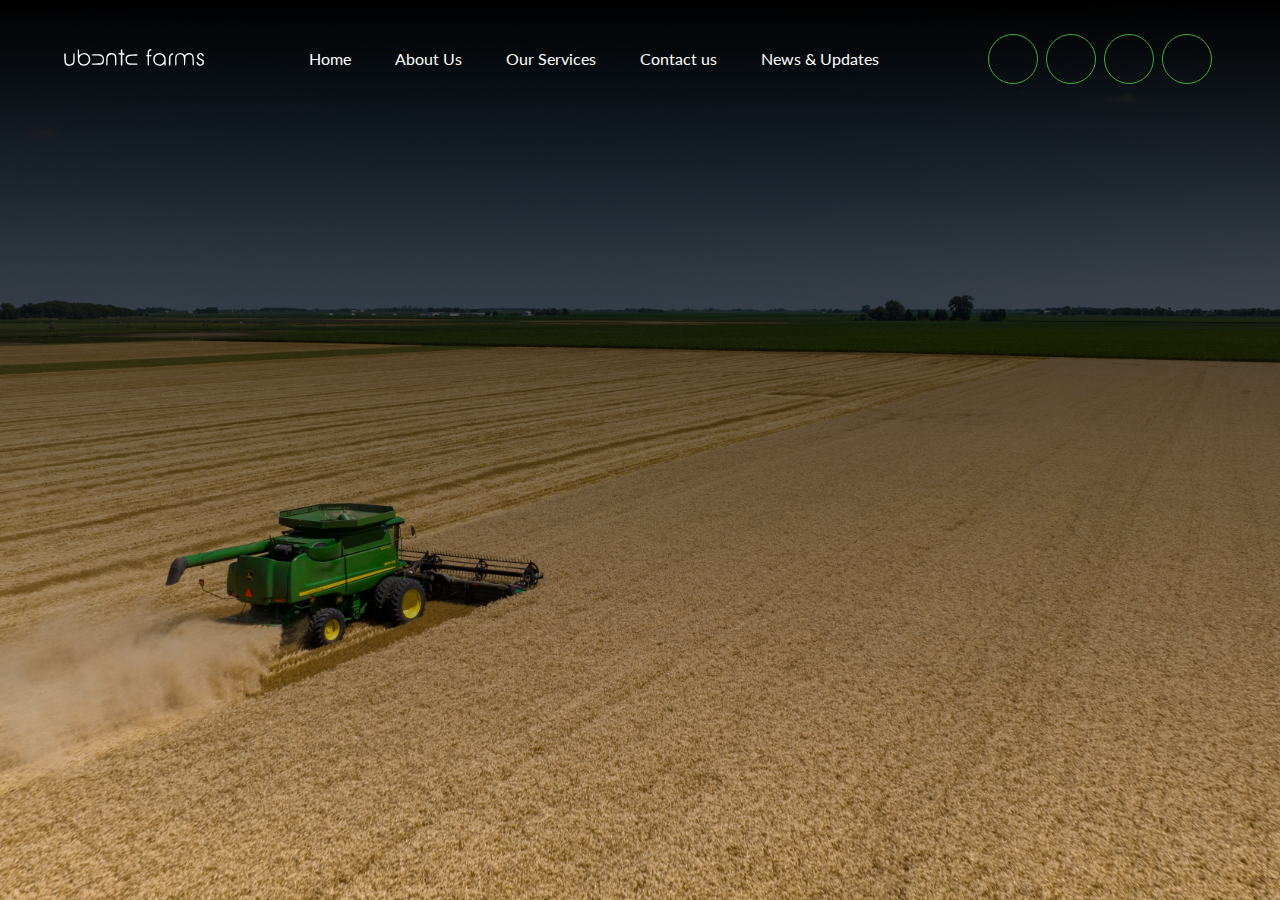
<file: index.html>
<!DOCTYPE html>
<html lang="en">
  <head>
    <meta charset="UTF-8" />
    <meta name="viewport" content="width=device-width, initial-scale=1.0" />
    <link
      rel="stylesheet"
      href="https://cdnjs.cloudflare.com/ajax/libs/font-awesome/6.4.2/css/all.min.css"
      integrity="sha512-z3gLpd7yknf1YoNbCzqRKc4qyor8gaKU1qmn+CShxbuBusANI9QpRohGBreCFkKxLhei6S9CQXFEbbKuqLg0DA=="
      crossorigin="anonymous"
      referrerpolicy="no-referrer"
    />
    <link rel="stylesheet" href="Agric.css" />
    <title>Agric Website</title>
  </head>
  <body>
    <header id="banner">
      <div class="container">
        <!-- <div class="contact-info">
            <div class="contact-item">
                <i class="fa-solid fa-envelope"></i>
                <p>email@example.com</p>
            </div>
            <div class="contact-item">
                <i class="fa-solid fa-phone"></i>
                <p>(123) 456-7890</p>
            </div> -->
        <a href="index.html"
          ><img src="Images/Group.svg" class="logo" alt="logo"/></a>
          <nav class="nav-links">
            <ul>
                <li><a href="#">Home</a></li>
                <li><a href="#">About Us</a></li>
                <li><a href="#">Our Services</a></li>
                <li><a href="#">Contact us</a></li>
                <li><a href="#">News & Updates</a></li>
              </ul>
          </nav>
          <div class="social-media-icons">
            <i class="fa-brands fa-facebook-f"></i>
            <i class="fa-brands fa-twitter"></i>
            <i class="fa-brands fa-youtube"></i>
            <i class="fa-brands fa-google-plus-g"></i>
          </div>
      </div>
    </header>
  </body>
</html>
</file>
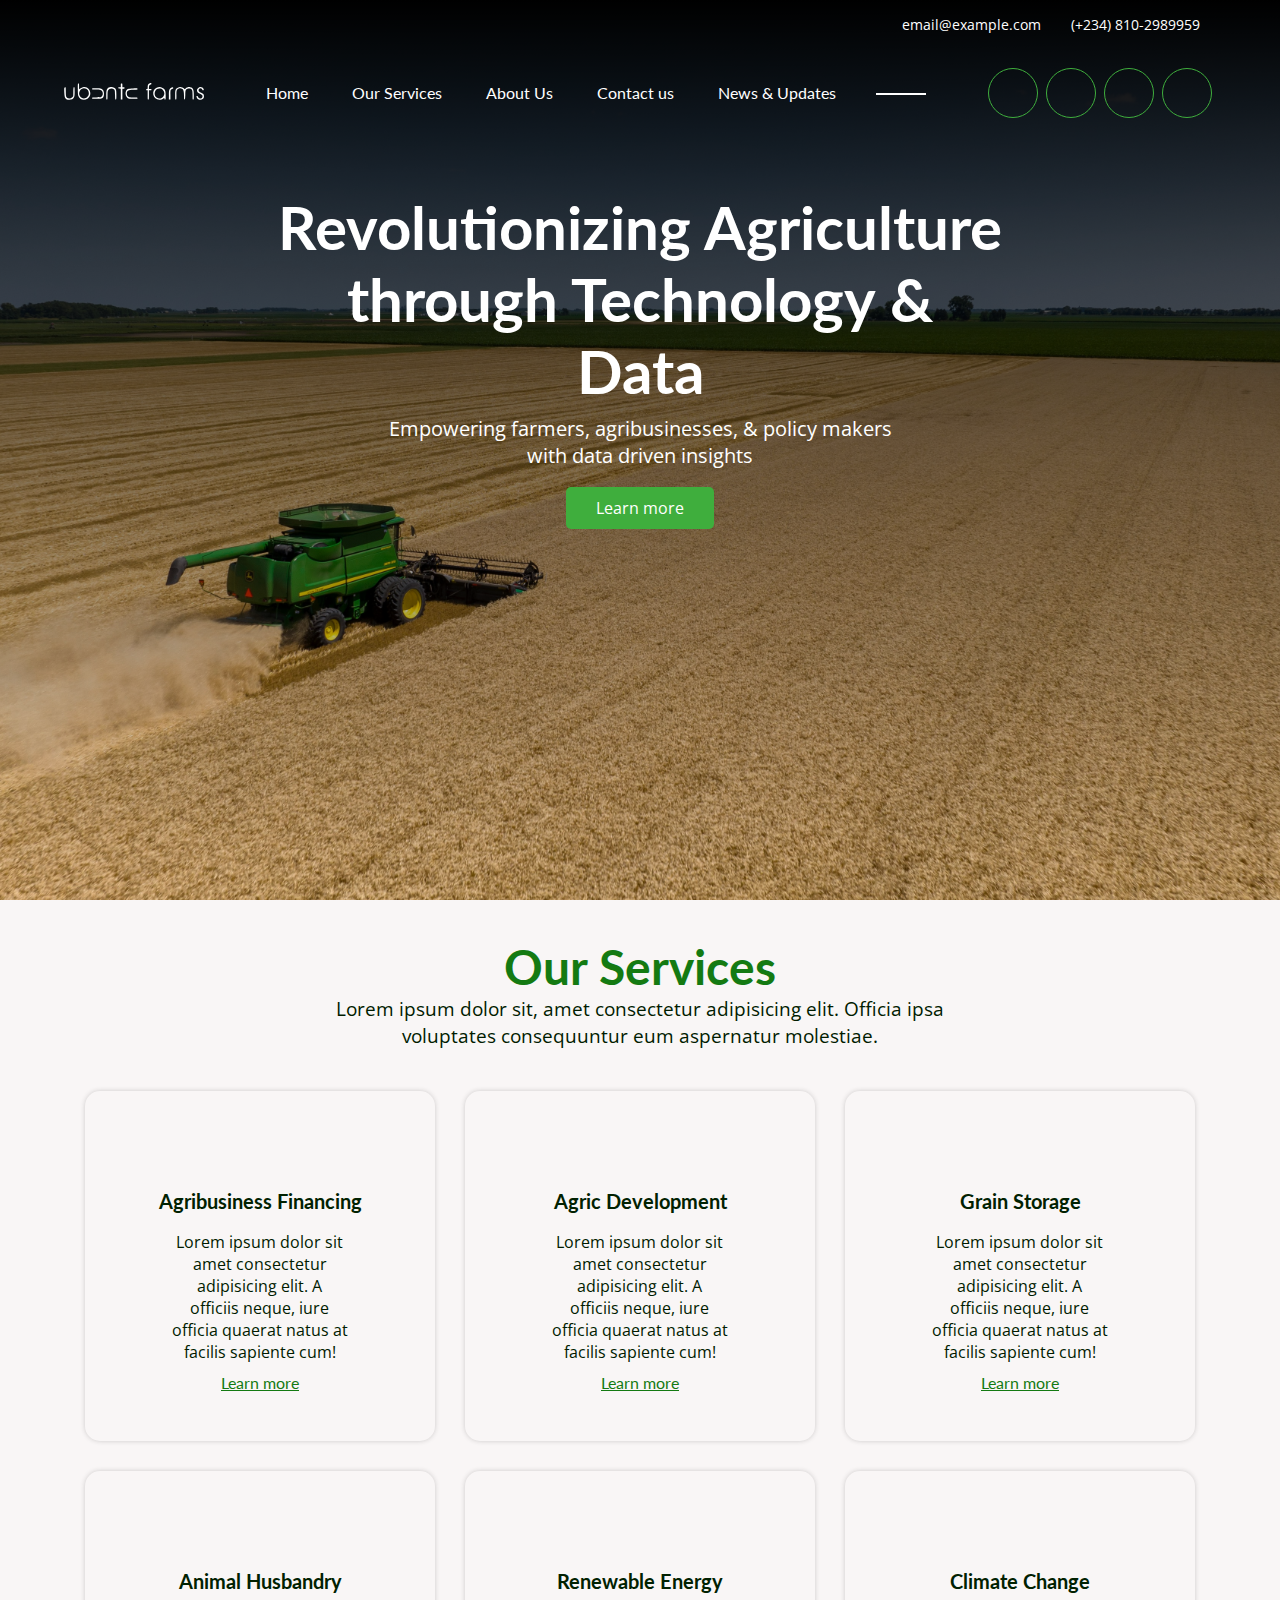
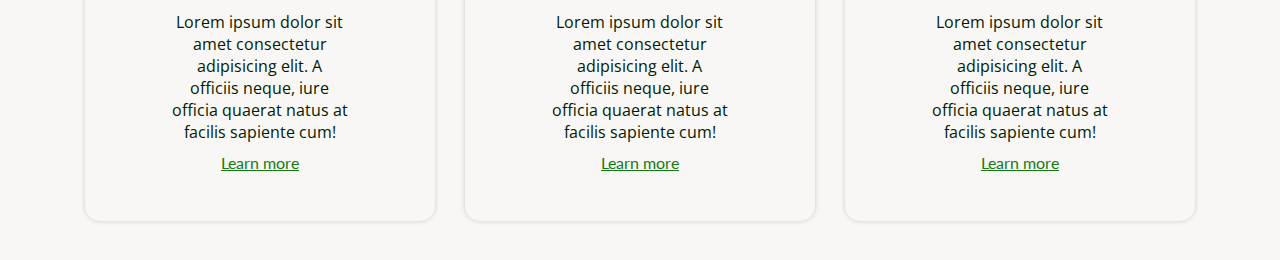
<file: Home/index.html>
<!DOCTYPE html>
<html lang="en">
  <head>
    <meta charset="UTF-8" />
    <meta name="viewport" content="width=device-width, initial-scale=1.0" />
    <!--font Awesome link-->
    <link
      rel="stylesheet"
      href="https://cdnjs.cloudflare.com/ajax/libs/font-awesome/6.4.2/css/all.min.css"
      integrity="sha512-z3gLpd7yknf1YoNbCzqRKc4qyor8gaKU1qmn+CShxbuBusANI9QpRohGBreCFkKxLhei6S9CQXFEbbKuqLg0DA=="
      crossorigin="anonymous"
      referrerpolicy="no-referrer"
    />
    <link rel="stylesheet" href="Agric.css" />
    <title>Agric Website</title>
  </head>
  <body>
    <header id="banner">
      <div class="contact-info">
        <div class="contact-item">
          <a href="#">
            <i class="fas fa-envelope"></i>
          </a>
          <p>email@example.com</p>
        </div>
        <div class="contact-item">
          <i class="fa-solid fa-phone"></i>
          <p>(+234) 810-2989959</p>
        </div>
      </div>
      <div class="container">
        <a href="index.html"
          ><img src="Images/Group.svg" class="logo" alt="logo"
        /></a>
        <nav class="nav-links">
          <ul>
            <li><a href="index.html">Home</a></li>
            <li><a href="#">Our Services</a></li>
            <li><a href="#">About Us</a></li>
            <li><a href="#">Contact us</a></li>
            <li><a href="#">News & Updates</a></li>
            <li class="separator"><span></span></li>
          </ul>
        </nav>
        <div class="social-media-icons">
          <a href="#"><i class="fa-brands fa-facebook-f"></i></a>
          <a href="#"><i class="fa-brands fa-twitter"></i></a>
          <a href="#"><i class="fa-brands fa-youtube"></i></a>
          <a href="#"><i class="fa-brands fa-google-plus-g"></i></a>
        </div>
      </div>
      <div class="header-text">
        <h1>
          Revolutionizing Agriculture <br />
          through Technology & <br />
          Data
        </h1>
        <p>
          Empowering farmers, agribusinesses, & policy makers <br />
          with data driven insights
        </p>
        <button class="hero-btn">
          Learn more <i class="fa-solid fa-chevron-right"></i>
        </button>
      </div>
    </header>

    <!--Services section of the Website (I decided to do the services on top of the About Us section)-->

    <section class="service-container">
      <div class="service-wrapper">
        <div class="service">
          <h1>Our Services</h1>
          <p style="font-size: 1.2rem;"> Lorem ipsum dolor sit, amet consectetur adipisicing elit. Officia ipsa voluptates consequuntur eum aspernatur molestiae.</p>
          <div class="cards">
            <div class="card">
              <i class="fa-solid fa-money-bill-wheat"></i>
              <h2>Agribusiness Financing</h2>
              <p>Lorem ipsum dolor sit amet consectetur adipisicing elit. A officiis neque, iure officia quaerat natus at facilis sapiente cum!</p>
              <a href="#">Learn more</a>
            </div>

            <div class="card">
              <i class="fa-solid fa-tractor"></i>
              <h2>Agric Development</h2>
              <p>Lorem ipsum dolor sit amet consectetur adipisicing elit. A officiis neque, iure officia quaerat natus at facilis sapiente cum!</p>
              <a href="#">Learn more</a>
            </div>

            <div class="card">
              <i class="fa-solid fa-building-wheat"></i>
              <h2>Grain Storage</h2>
              <p>Lorem ipsum dolor sit amet consectetur adipisicing elit. A officiis neque, iure officia quaerat natus at facilis sapiente cum!</p>
              <a href="#">Learn more</a>
            </div>

            <div class="card">
              <i class="fa-solid fa-cow"></i>
              <h2>Animal Husbandry</h2>
              <p>Lorem ipsum dolor sit amet consectetur adipisicing elit. A officiis neque, iure officia quaerat natus at facilis sapiente cum!</p>
              <a href="#">Learn more</a>
            </div>

            <div class="card">
              <i class="fa-solid fa-fan"></i>
              <h2>Renewable Energy</h2>
              <p>Lorem ipsum dolor sit amet consectetur adipisicing elit. A officiis neque, iure officia quaerat natus at facilis sapiente cum!</p>
              <a href="#">Learn more</a>
            </div>

            <div class="card">
              <i class="fa-solid fa-arrows-spin"></i>
              <h2>Climate Change</h2>
              <p>Lorem ipsum dolor sit amet consectetur adipisicing elit. A officiis neque, iure officia quaerat natus at facilis sapiente cum!</p>
              <a href="#">Learn more</a>
            </div>
          </div>
        </div>
      </div>
    </section>
  </body>
</html>
</file>
<file: Agric.css>
@import url("https://fonts.googleapis.com/css2?family=Lato&family=Open+Sans&display=swap");

* {
  box-sizing: border-box;
  margin: 0;
  padding: 0;
}

#banner {
  background: linear-gradient(to bottom, #000000, transparent),
    url(Images/james-baltz-Gpt_SZ9yZlw-unsplash.jpg);
  background-size: cover;
  background-position: center;
  height: 100vh;
  position: relative;
  overflow: hidden;
}

li,
a,
button {
  font-family: "Lato", sans-serif;
  font-weight: 400;
  font-size: 16px;
  color: #fff;
  text-decoration: none;
  list-style: none;
}

.logo {
  width: 140px;
}

.container {
  display: flex;
  justify-content: space-between;
  align-items: center;
  max-width: 1500px;
  padding: 30px 5%;
  flex-direction: row;
}

.nav-links li {
  display: inline-block;
  padding: 0 20px;
}

.nav-links li a {
  transition: all o.3s ease 0s;
}

.nav-links li a:hover {
  color: #3fae3d;
}

.social-media-icons {
  display: flex;
}

.social-media-icons i {
  width: 50px;
  height: 50px;
  border: 1px solid #3fae3d;
  border-radius: 50%;
  margin: 4px;
  display: flex;
  align-items: center;
  justify-content: center;
  color: white;
  font-size: 16px;
  cursor: pointer;
}
</file>
<file: Home/Agric.css>
@import url("https://fonts.googleapis.com/css2?family=Lato&family=Open+Sans&display=swap");

* {
  box-sizing: border-box;
  margin: 0;
  padding: 0;
}

#banner {
  background: linear-gradient(to bottom, #000000, transparent),
    url(Images/james-baltz-Gpt_SZ9yZlw-unsplash.jpg);
  background-size: cover;
  background-position: center;
  height: 100vh;
  position: relative;
  overflow: hidden;
  animation: change 10s infinite ease-in-out;
}

/* @keyframes change{
  0%
  {
    background-image:linear-gradient(to bottom, #000000, transparent), url(Images/pexels-mark-stebnicki-2889442.jpg);
  }  
  60%
  {
    background-image:linear-gradient(to bottom, #000000, transparent), url(Images/jjames-baltz-Tqj_QNfi0ig-unsplash.jpg);
  } 
} */

.contact-info{
  display: flex;
  justify-content: flex-end;
  align-items: center;
  color: #fff;
  margin: 15px 80px;
}

.contact-item{
  display: flex;
  align-items: center;
  margin-left: 20px;
}

.contact-item i{
  margin-right: 10px;
  color: #3fae3d;
}

.contact-item p{
  font-family: "Open Sans", sans-serif;
  font-size: 14px
}

li,
a,
button {
  font-family: "Lato", sans-serif;
  font-weight: 400;
  font-size: 16px;
  color: #fff;
  text-decoration: none;
  list-style: none;
}

.logo {
  width: 140px;
}

.container {
  display: flex;
  justify-content: space-between;
  align-items: center;
  max-width: 1500px;
  padding: 15px 5%;
  flex-direction: row;
  margin: 5px auto;
}

.nav-links li {
  display: inline-block;
  padding: 0 20px;
}

.nav-links li a {
  transition: all o.3s ease 0s;
}

.nav-links li a:hover {
  color: #3fae3d;
}

.separator {
  display: flex;
  align-items: center;
  justify-content: center;
}

.separator span {
  border: 1px solid #fff;
  transform: rotate(90deg);
  flex-grow: 1;
  height: 50px;
  margin: -20px 20px;
  display: block;
}

.social-media-icons {
  display: flex;
}

.social-media-icons i {
  width: 50px;
  height: 50px;
  border: 1px solid #3fae3d;
  border-radius: 50%;
  margin: 4px;
  display: flex;
  align-items: center;
  justify-content: center;
  color: white;
  font-size: 16px;
  cursor: pointer;
}

.header-text{
  display: flex;
  align-items: center;
  flex-direction: column;
  justify-content: center;
  margin: 30px;
  padding: 24px;

}

.header-text h1, p{
  color: #fff;
}

.header-text h1{
  font-family: "Lato", sans-serif;
  font-size: 60px;
  font-weight: 700;
  text-align: center;
  margin-bottom: 8px;
}

.header-text p{
  font-family: "Open Sans", sans-serif;
  font-size: 20px;
  font-weight: 400;
  text-align: center;
  margin-bottom: 18px;
}

.hero-btn{
  background-color: #3fae3d;
  color: #fff;
  border: none;
  border-radius: 5px;
  font-family: "Open Sans", sans-serif;
  font-size: 16px;
  font-weight: 400;
  padding: 10px 30px;
}

/* Services section */
.service-container{
  min-height: 100vh;
  width: 100%;
  background-color: #f9f6f6;
}

.service-wrapper{
  padding: 3% 8%;
}

.service{
  display: flex;
  flex-direction: column;
  align-items: center;
}

h1{
  font-family: "Lato", sans-serif;
  color: #147A12;
  font-size: 3rem;
  font-weight: 700;
}

.service p{
  font-family: "Open Sans", sans-serif;
  color: #011C00;
  width: 60%;
  text-align: center;
}

.cards{
  display: grid;
  grid-template-columns: repeat(3, 1fr);
  gap: 30px;
  margin-top: 42px;
}

.card{
  display: flex;
  flex-direction: column;
  align-items: center;
  justify-content: center;
  height: 350px;
  width: 350px;
  background-color: #f9f6f6;
  padding: 3% 8%;
  border-radius: 15px;
  box-shadow: 0px 0px 5px 0px rgba(35, 35, 35, 0.20);
  transition: 0.6s;
}

.card i{
  color: #147A12;
  font-size: 40px;
  margin-top: 30px;
  margin-bottom: 10px;
  text-align: center;
}

.card h2{
  font-family: "Lato", sans-serif;
  color: #012101;
  text-align: center;
  margin: 8px 0;
  font-size: 20px;
  font-weight:  bold;
}

.card p{
  font-family: "Open Sans", sans-serif;
  color: #011C00;
  text-align: center;
  margin: 10px 0;
}

.card a{
  color: #147A12;
  text-decoration: underline;
  font-size: 16px;
  font-weight: 400;
  font-style: "Open Sans", sans-serif;
}

.card:hover{
  background: #032A02;
  color: #f9f6f6;
  transform: translateY(-8px);
}

.card:hover h2{
  color: #f9f6f6;
}

.card:hover p{
  color: #f9f6f6;
}

.card:hover a{
  color: #f9f6f6;
}

@media (max-width: 1200px) {
  .cards {
    grid-template-columns: repeat(2, 1fr);
  }
}

@media (max-width: 900px) {
  .cards {
    grid-template-columns: repeat(1, 1fr);
  }
  h1{
    font-size: 2rem;
  }
}

@media (max-width:768px) {
  h1{
    font-size: 2rem;
  }
  p{
    width: 90%;
  }
}

@media (max-width:500px){
  .card{
    height: 350px;
  width: 300px;
  }
  .card i{
    margin-top: 20px;
  }
  h2{
    margin-bottom: 6px;
    font-size: 16px;
  }
  p{
    width: 100%;
  }
}

/* Projects section */
</file>
